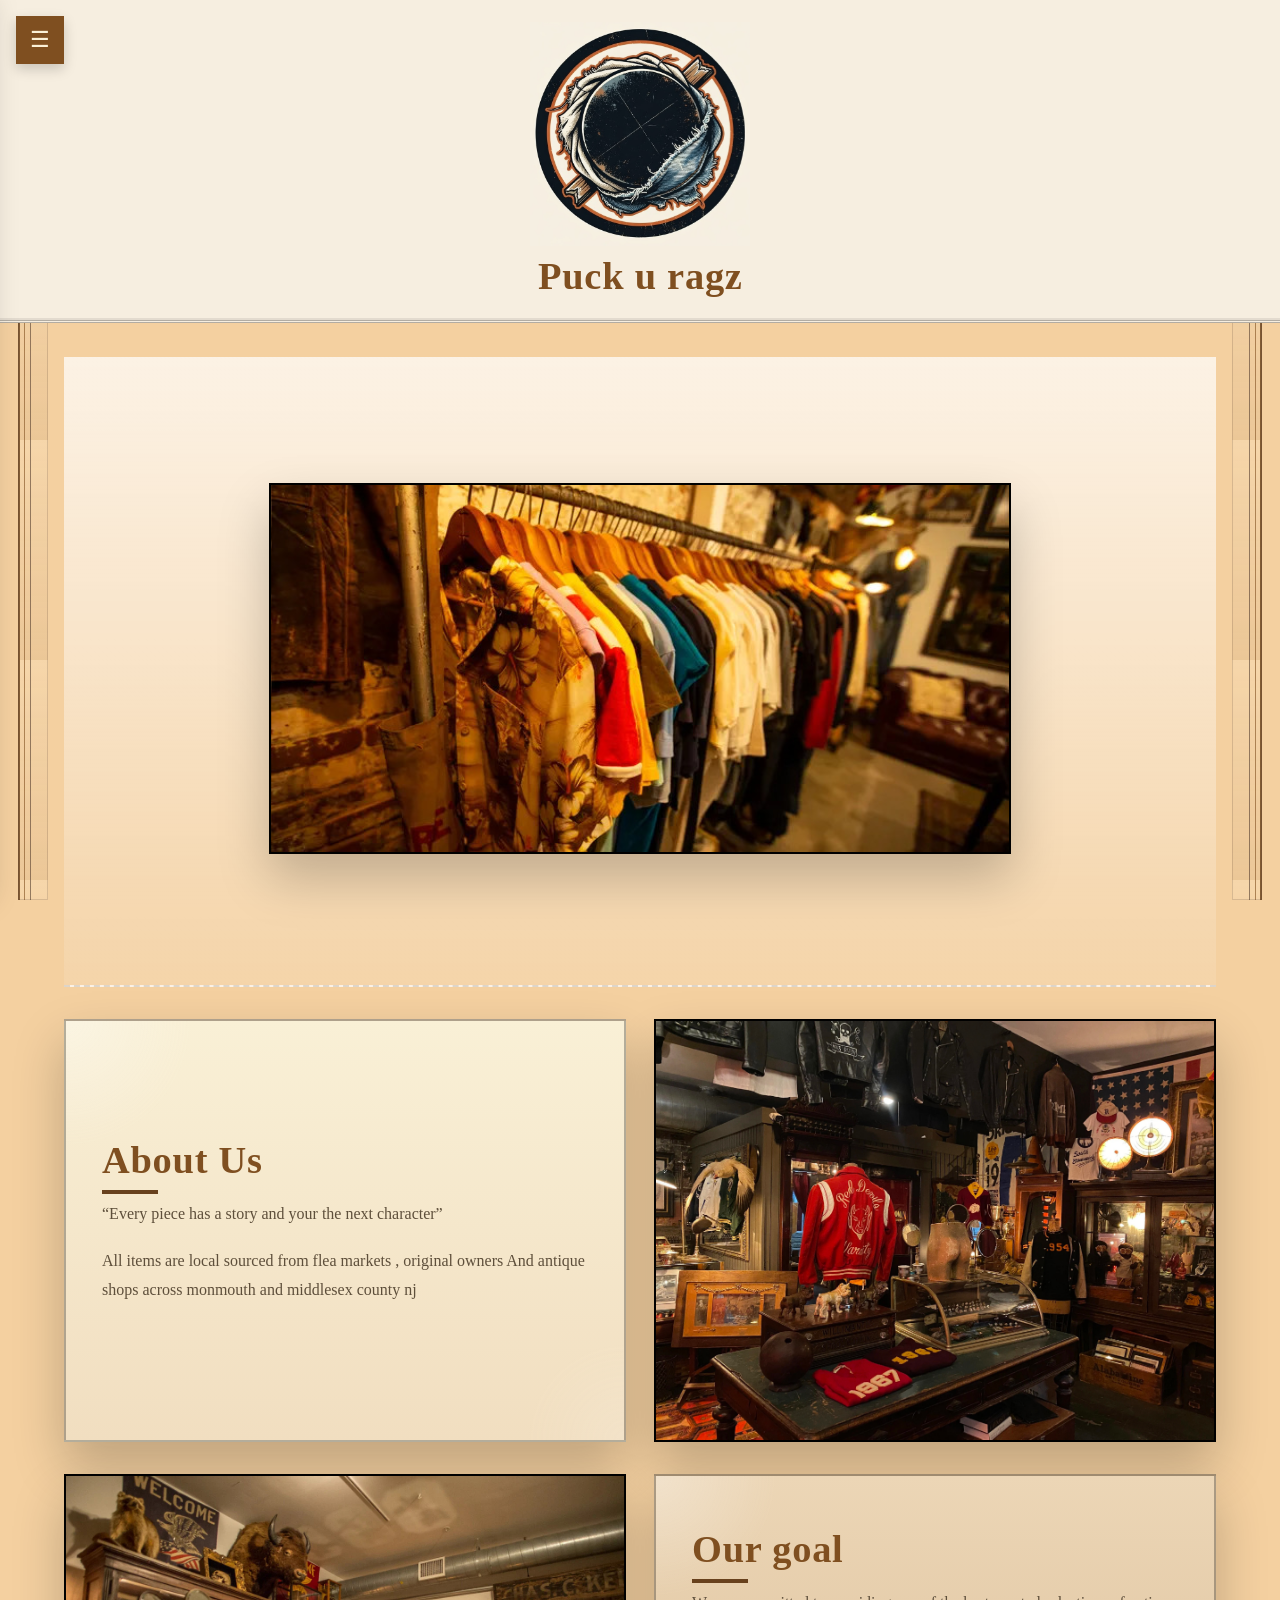
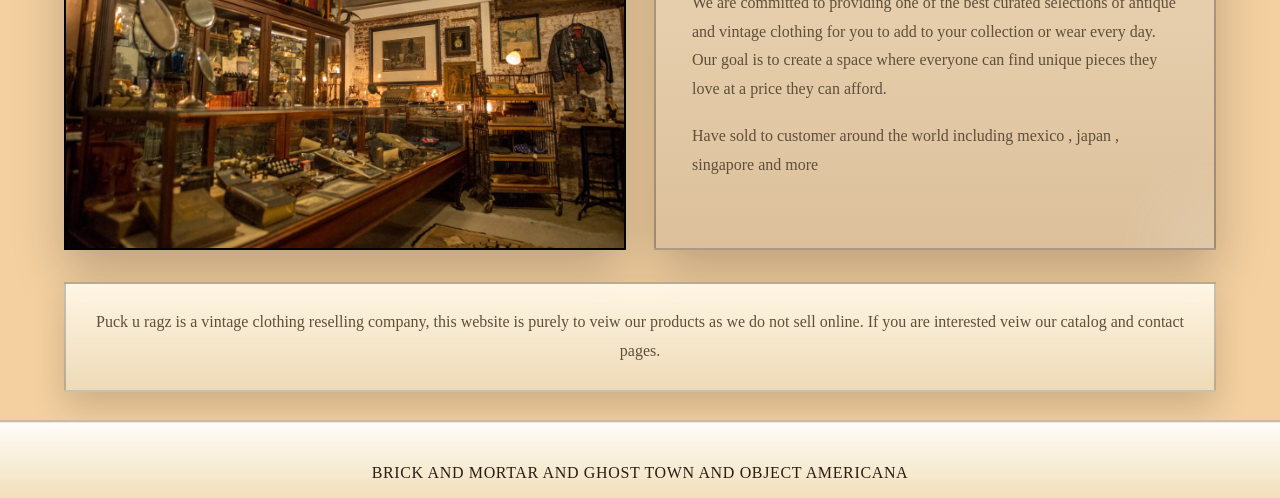
<file: index.html>
﻿<!DOCTYPE html>
<html lang= en>
<head>
  <meta charset=UTF-8>
  <meta name=viewport content=width=device-width initial-scale=1.0>
  <title>Vintage Shop</title>
  <link rel=stylesheet href=style.css>
</head>
<body>
  <header class="header" data-animate="fade-up-soft" style="--enter-delay: 0.05s;">
    <img src="imgs/logo2.png" alt="Vintage Shop Logo" class="logo" data-animate="zoom-in" style="--enter-delay: 0.12s;">
    <div class="logo-text" data-animate="fade-up-soft" style="--enter-delay: 0.18s;">Puck u ragz</div>
  </header>
  <button id="menuToggle" class="menu-toggle" aria-label="Open navigation" data-animate="fade-right" style="--enter-delay: 0.16s;">☰</button>

  <aside id="sideNav" class="side-nav" aria-hidden="true">
    <button id="closeNav" class="close-nav" aria-label="Close navigation">×</button>
    <nav>
      <a href="index.html">Home</a>
      <a href="catalog.html">Shop</a>
      <a href="contact.html">Contact</a>
    </nav>
  </aside>

  <div id="navOverlay" class="nav-overlay" aria-hidden="true"></div>

  <main class=container>
    <section class=carousel-wrapper data-animate="fade-up-soft" style="--enter-delay: 0.24s;">
      <div class="slideshow" aria-live="polite" aria-label="Fading hero slides" data-animate="zoom-in" style="--enter-delay: 0.3s;">
        <div class="slide slide-1"></div>
        <div class="slide slide-2"></div>
        <div class="slide slide-3"></div>
      </div>
    </section>
    <section id=about class=about-section data-animate="fade-right" style="--enter-delay: 0.38s;">
      <div class=about-content>
        <h2>About Us</h2>
        <p>“Every piece has a story and your the next character”</p>
        <p>All items are local sourced from flea markets , original owners And antique shops across monmouth and middlesex county nj </p>
      </div>
      <figure class=about-image-panel>
        <img src="imgs/page1.jpg" alt="Vintage clothing display in shop">
      </figure>
    </section>
    <section class="about-section about-right" data-animate="fade-left" style="--enter-delay: 0.48s;">
      <figure class=about-image-panel>
        <img src="imgs/page2.jpg" alt="Curated vintage selection">
      </figure>
      <div class=about-content>
        <h2>Our goal</h2>
        <p>We are committed to providing one of the best curated selections of antique and vintage clothing for you to add to your collection or wear every day. Our goal is to create a space where everyone can find unique pieces they love at a price they can afford.</p>
        <p>Have sold to customer around the world including mexico , japan , singapore and more</p>
      </div>
    </section>
    <section class="site-note" data-animate="fade-up-soft" style="--enter-delay: 0.6s;">
      <p>Puck u ragz is a vintage clothing reselling company, this website is purely to veiw our products as we do not sell online. If you are interested veiw our catalog and contact pages.</p>
    </section>
    <footer class=footer-grid data-animate="fade-up-soft" style="--enter-delay: 0.72s;">
        <p>Brick and mortar and ghost town and object americana</p>
    </footer>
  </main>
  <script src=script.js></script>
</body>
</html>
</file>
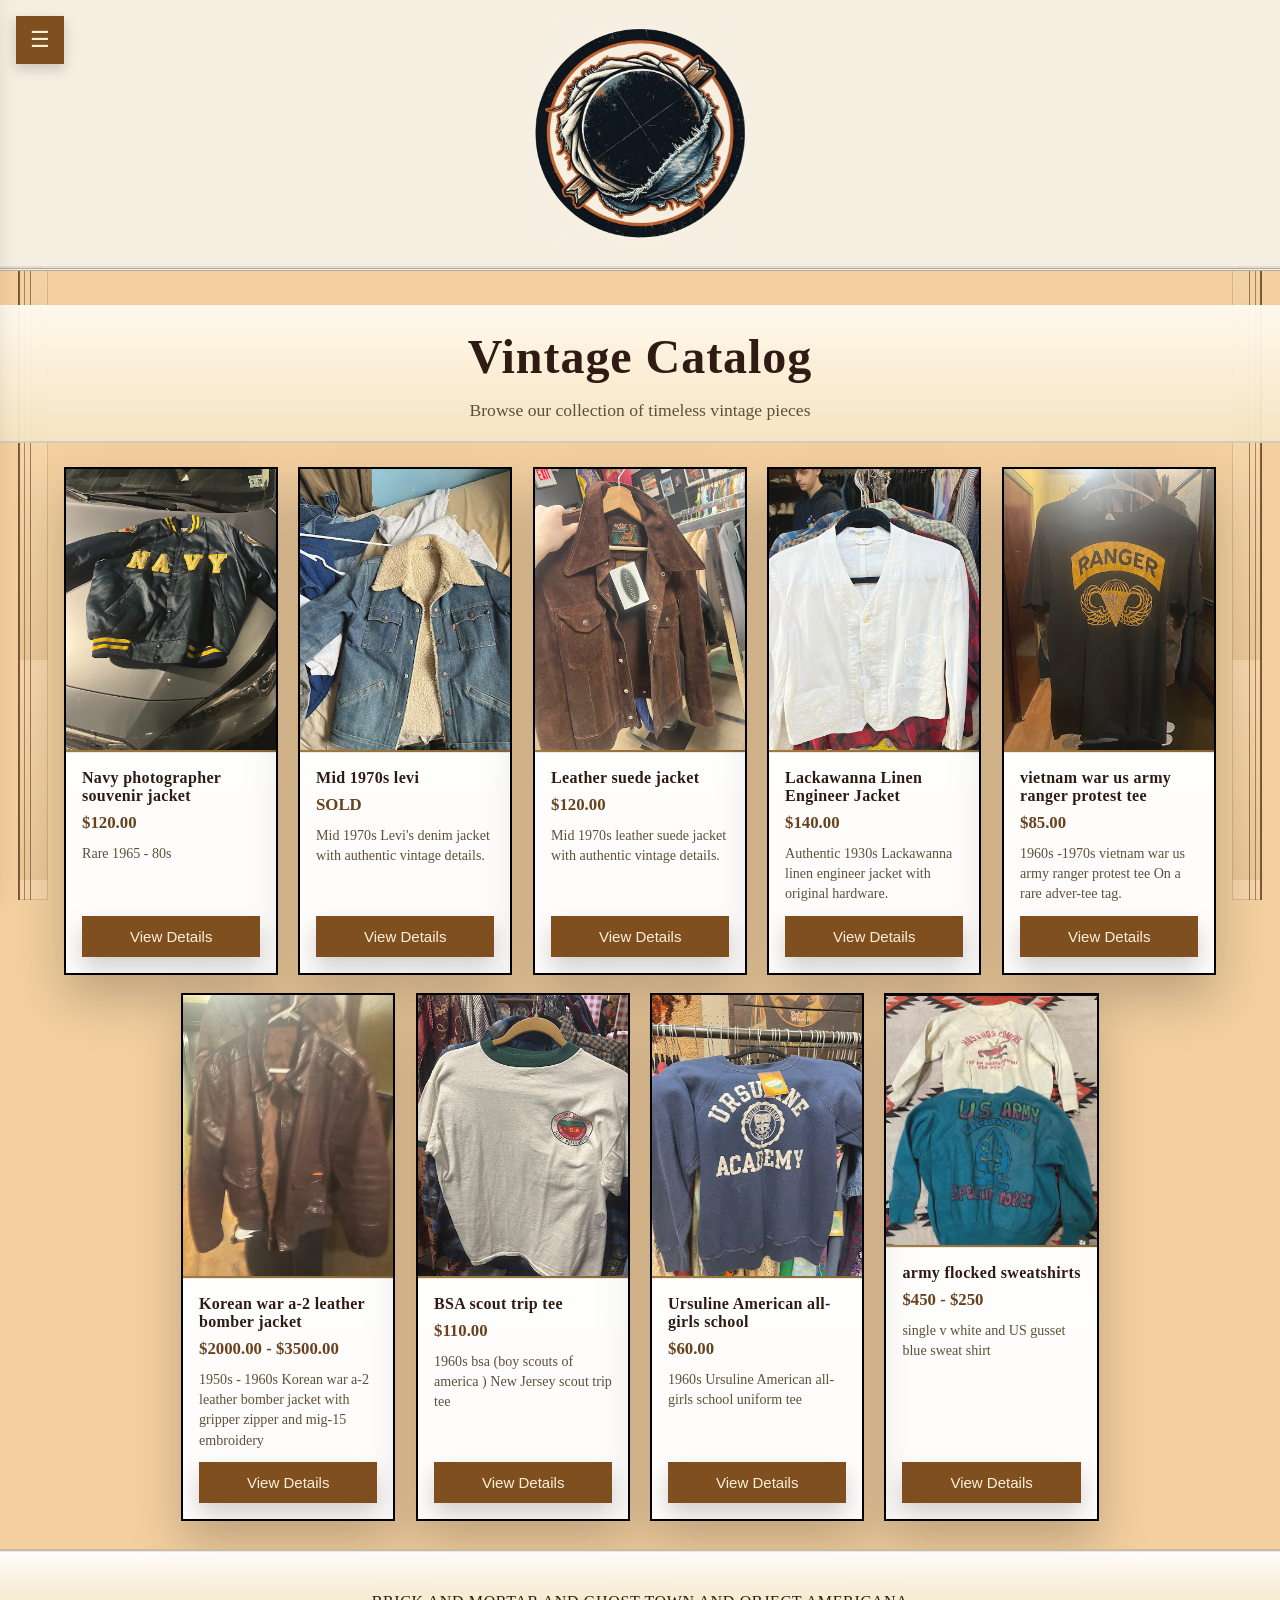
<file: catalog.html>
<!DOCTYPE html>
<html lang="en">
<head>
  <meta charset="UTF-8">
  <meta name="viewport" content="width=device-width, initial-scale=1.0">
  <title>Catalog - Vintage Shop</title>
  <link rel="stylesheet" href="style.css">
  <style>
    .catalog-header {
      position: relative;
      left: 50%;
      right: 50%;
      width: 100vw;
      margin-left: -50vw;
      margin-right: -50vw;
      padding: 24px min(5vw, 48px) 20px;
      margin-bottom: 24px;
      border-bottom: 2px solid rgba(0,0,0,.18);
      background: linear-gradient(180deg, rgba(255,250,239,.96), rgba(244,229,194,.95));
      text-align: center;
    }

    .catalog-header h1 {
      font-size: clamp(2rem, 4vw, 3rem);
      margin: 0 0 16px 0;
      color: var(--text);
      letter-spacing: 0.02em;
    }

    .catalog-header p {
      font-size: 1.1rem;
      color: var(--muted);
      margin: 0;
    }

    .catalog-grid {
      display: grid;
      grid-template-columns: repeat(10, minmax(0, 1fr));
      gap: 18px 20px;
      align-items: stretch;
      margin-bottom: 28px;
    }

    .catalog-item {
      grid-column: span 2;
      min-width: 0;
    }

    .catalog-item:nth-child(6) {
      grid-column: 2 / span 2;
    }

    .catalog-item:nth-child(7) {
      grid-column: 4 / span 2;
    }

    .catalog-item:nth-child(8) {
      grid-column: 6 / span 2;
    }

    .catalog-item:nth-child(9) {
      grid-column: 8 / span 2;
    }

    .catalog-item {
      background: linear-gradient(180deg, #fff9f0 0%, #f3e2c1 100%);
      border-radius: 0;
      overflow: hidden;
      box-shadow: 0 24px 48px rgba(0, 0, 0, 0.22);
      transition: transform 0.3s ease, box-shadow 0.3s ease, border-color 0.3s ease;
      border: 2px solid #000;
      display: flex;
      flex-direction: column;
    }

    .catalog-item:hover {
      transform: translateY(-8px);
      box-shadow: 0 32px 60px rgba(0, 0, 0, 0.28);
      border-color: rgba(0,0,0,.35);
    }

    .catalog-item:hover {
      transform: translateY(-8px);
      box-shadow: 0 32px 60px rgba(0, 0, 0, 0.28);
    }

    .catalog-item-image {
      width: 100%;
      aspect-ratio: 4 / 4.35;
      background: linear-gradient(135deg, #b88839 0%, #6c4422 100%);
      display: flex;
      align-items: center;
      justify-content: center;
      font-size: 3rem;
      color: var(--white);
      opacity: 0.92;
      position: relative;
      border-bottom: 2px solid rgba(0,0,0,.16);
    }

    .catalog-item-image img {
      width: 100%;
      height: 100%;
      object-fit: cover;
      display: block;
    }

    .catalog-item-image.alt1 { background: linear-gradient(135deg, #7ba3b6 0%, #9ac9a8 100%); }
    .catalog-item-image.alt2 { background: linear-gradient(135deg, #f4d172 0%, #e99b99 100%); }
    .catalog-item-image.alt3 { background: linear-gradient(135deg, #9ac9a8 0%, #7ba3b6 100%); }

    .catalog-item-content {
      padding: 16px;
      flex: 1;
      display: flex;
      flex-direction: column;
      border-top: 1px solid rgba(0,0,0,.08);
      background: rgba(255,255,255,.93);
    }

    .catalog-item-title {
      font-size: 1rem;
      font-weight: 700;
      color: var(--text);
      letter-spacing: 0.02em;
      margin: 0 0 8px 0;
    }

    .catalog-item-price {
      font-size: 1.05rem;
      font-weight: 700;
      color: var(--card2);
      margin: 0 0 10px 0;
    }

    .catalog-item-description {
      font-size: 0.88rem;
      color: var(--muted);
      margin: 0 0 12px 0;
      line-height: 1.45;
      flex: 1;
    }

    .catalog-item-btn {
      width: 100%;
      padding: 12px;
      border: none;
      background: var(--accent);
      color: var(--white);
      border-radius: 0;
      font-size: 0.94rem;
      cursor: pointer;
      box-shadow: 0 12px 24px rgba(0,0,0,.18);
      transition: background 0.3s ease, transform 0.2s ease;
    }

    .catalog-item-btn:hover {
      background: #6f3711;
      transform: translateY(-1px);
    }

    .catalog-item-btn:hover {
      background: #0f1d30;
    }

    .catalog-modal {
      position: fixed;
      inset: 0;
      display: none;
      align-items: center;
      justify-content: center;
      z-index: 10010;
    }

    .catalog-modal.open {
      display: flex;
    }

    .catalog-modal-overlay {
      position: absolute;
      inset: 0;
      background: rgba(15, 29, 48, 0.65);
      backdrop-filter: blur(1px);
    }

    .catalog-modal-dialog {
      position: relative;
      width: min(95vw, 1080px);
      max-height: 90vh;
      background: linear-gradient(180deg, #fffdf7 0%, #f5e3c4 100%);
      border-radius: 0;
      overflow: hidden;
      border: 2px solid #000;
      box-shadow: 0 28px 56px rgba(0, 0, 0, 0.26);
      z-index: 1;
      display: grid;
      grid-template-columns: 1.4fr 1fr;
      gap: 24px;
      padding: 32px;
    }

    .modal-close {
      position: absolute;
      top: 18px;
      right: 18px;
      width: 42px;
      height: 42px;
      border: none;
      border-radius: 50%;
      background: var(--text);
      color: var(--white);
      font-size: 1.5rem;
      cursor: pointer;
      z-index: 2;
    }

    .modal-carousel {
      position: relative;
      background: #f7f2e8;
      border-radius: 0;
      overflow: hidden;
      min-height: 420px;
      border: 2px solid #000;
      box-shadow: 0 24px 48px rgba(0, 0, 0, 0.22);
    }

    .modal-slide {
      position: absolute;
      inset: 0;
      display: none;
      font-size: clamp(1rem, 2vw, 1.25rem);
      color: #fff;
      text-align: center;
      padding: 0;
      background: linear-gradient(135deg, #c59f70 0%, #8b5e34 100%);
    }

    .modal-slide img {
      width: 100%;
      height: 100%;
      object-fit: cover;
      display: block;
    }

    .modal-slide.active {
      display: block;
    }

    .modal-info {
      display: flex;
      flex-direction: column;
      justify-content: center;
    }

    .modal-info h2 {
      margin: 0 0 12px 0;
      font-size: clamp(2rem, 3vw, 2.5rem);
      color: var(--text);
    }

    .modal-price {
      font-size: 1.5rem;
      font-weight: 700;
      color: var(--card2);
      margin: 0 0 16px 0;
    }

    .modal-description {
      color: var(--muted);
      line-height: 1.7;
      margin: 0 0 20px 0;
    }

    .modal-details {
      list-style: none;
      padding: 0;
      margin: 0;
      display: grid;
      gap: 10px;
    }

    .modal-details li {
      background: #f5efe1;
      border-radius: 0;
      padding: 12px 14px;
      color: var(--text);
      font-size: 0.98rem;
    }

    .modal-contact-link {
      display: inline-flex;
      align-items: center;
      justify-content: center;
      width: 100%;
      margin-top: 16px;
      padding: 13px 16px;
      border: 2px solid var(--card2);
      background: transparent;
      color: var(--card2);
      text-decoration: none;
      font-weight: 700;
      letter-spacing: 0.08em;
      text-transform: uppercase;
      box-shadow: inset 0 0 0 1px rgba(255,255,255,.35);
      transition: background 0.3s ease, color 0.3s ease, transform 0.2s ease;
    }

    .modal-contact-link:hover {
      background: var(--card2);
      color: var(--white);
      transform: translateY(-1px);
    }

    .modal-controls {
      display: flex;
      justify-content: space-between;
      gap: 12px;
      margin-top: 24px;
    }

    .modal-controls button {
      flex: 1;
      padding: 12px 16px;
      border: none;
      background: var(--accent);
      color: var(--white);
      border-radius: 0;
      cursor: pointer;
      font-weight: 600;
      transition: background 0.3s ease;
    }

    .modal-controls button:hover {
      background: var(--card2);
    }

    @media (max-width: 1200px) {
      .catalog-grid {
        grid-template-columns: repeat(4, minmax(0, 1fr));
        gap: 18px;
      }

      .catalog-item,
      .catalog-item:nth-child(6),
      .catalog-item:nth-child(7),
      .catalog-item:nth-child(8),
      .catalog-item:nth-child(9) {
        grid-column: span 1;
      }
    }

    @media (max-width: 1080px) {
      .catalog-modal-dialog {
        grid-template-columns: 1fr;
        max-height: 85vh;
        padding: 24px;
      }
    }

    @media (max-width: 768px) {
      .catalog-grid {
        grid-template-columns: repeat(auto-fit, minmax(210px, 1fr));
        gap: 18px;
      }

      .container {
        padding: 20px;
      }

      .catalog-header {
        padding: 16px 0;
        margin-bottom: 24px;
      }

      .catalog-modal-dialog {
        width: 100vw;
        height: 100vh;
        max-height: none;
        border-radius: 0;
        padding: 20px;
      }

      .modal-close {
        top: 14px;
        right: 14px;
      }

      .modal-carousel {
        min-height: 320px;
      }
    }
  </style>
</head>
<body>
  <header class="header" data-animate="fade-up-soft" style="--enter-delay: 0.05s;">
    <img src="imgs/logo2.png" alt="Vintage Shop Logo" class="logo" data-animate="zoom-in" style="--enter-delay: 0.12s;">
  </header>
  <button id="menuToggle" class="menu-toggle" aria-label="Open navigation" data-animate="fade-right" style="--enter-delay: 0.14s;">☰</button>

  <aside id="sideNav" class="side-nav" aria-hidden="true">
    <button id="closeNav" class="close-nav" aria-label="Close navigation">×</button>
    <nav>
      <a href="index.html">Home</a>
      <a href="catalog.html">Shop</a>
      <a href="contact.html">Contact</a>
    </nav>
  </aside>

  <div id="navOverlay" class="nav-overlay" aria-hidden="true"></div>

  <main class="container">
    <section class="catalog-header" data-animate="fade-up-soft" style="--enter-delay: 0.22s;">
      <h1>Vintage Catalog</h1>
      <p>Browse our collection of timeless vintage pieces</p>
    </section>

    <section class="catalog-grid">
      <article class="catalog-item" data-animate="fade-up-soft" data-stagger>
        <div class="catalog-item-image">
          <img src="imgs/Jacket1.jpg" alt="Navy photographer souvenir jacket">
        </div>
        <div class="catalog-item-content">
          <h3 class="catalog-item-title">Navy photographer souvenir jacket</h3>
          <p class="catalog-item-price">$120.00</p>
          <p class="catalog-item-description">Rare 1965 - 80s</p>
          <button class="catalog-item-btn" type="button" data-title="Navy Photographer Souvenir Jacket" data-price="$120.00" data-description="Photographer souvenir jacket with two rare patches on a late 60s Lee Western Snow Pac jacket. 1970s death rattled patch. 1965 Vietnam War helicopter patch." data-details="Size: M-L" data-images="jacket1.jpg|jacket2.jpg|jacket3.jpg">View Details</button>
        </div>
      </article>

      <article class="catalog-item" data-animate="fade-up-soft" data-stagger>
        <div class="catalog-item-image">
          <img src="imgs/Furjacket1.jpg" alt="Mid 1970s Levi denim jacket">
        </div>
        <div class="catalog-item-content">
          <h3 class="catalog-item-title">Mid 1970s levi</h3>
          <p class="catalog-item-price">SOLD</p>
          <p class="catalog-item-description">Mid 1970s Levi's denim jacket with authentic vintage details.</p>
          <button class="catalog-item-btn" type="button" data-title="Mid 1970s Levi" data-price="SOLD" data-description="Small e orange tab western jacket" data-details="Size: M-L" data-images="Furjacket1.jpg|Furjacket2.jpg">View Details</button>
        </div>
      </article>

      <article class="catalog-item" data-animate="fade-up-soft" data-stagger>
        <div class="catalog-item-image">
          <img src="imgs/Leather1.jpg" alt="Early 1970s leather suede jacket">
        </div>
        <div class="catalog-item-content">
          <h3 class="catalog-item-title">Leather suede jacket</h3>
          <p class="catalog-item-price">$120.00</p>
          <p class="catalog-item-description">Mid 1970s leather suede jacket with authentic vintage details.</p>
          <button class="catalog-item-btn" type="button" data-title="Early 1970s Leather Suede Jacket" data-price="$120.00" data-description="Mid 1970s leather suede jacket with authentic vintage details." data-details="Size: M-L" data-images="Leather1.jpg|Leather2.jpg">View Details</button>
        </div>
      </article>

      <article class="catalog-item" data-animate="fade-up-soft" data-stagger>
        <div class="catalog-item-image">
          <img src="imgs/Linen1.jpg" alt="1930s Lackawanna linen engineer jacket">
        </div>
        <div class="catalog-item-content">
          <h3 class="catalog-item-title">Lackawanna Linen Engineer Jacket </h3>
          <p class="catalog-item-price">$140.00</p>
          <p class="catalog-item-description">Authentic 1930s Lackawanna linen engineer jacket with original hardware.</p>
          <button class="catalog-item-btn" type="button" data-title="1930s Lackawanna Linen Engineer Jacket" data-price="$140.00" data-description="Authentic 1930s Lackawanna linen engineer jacket with original hardware." data-details="Size: S-M" data-images="Linen1.jpg|Linen2.jpg">View Details</button>
        </div>
      </article>

      <article class="catalog-item" data-animate="fade-up-soft" data-stagger>
        <div class="catalog-item-image">
          <img src="imgs/Ranger1.jpg" alt="Vietnam War US Army Ranger protest tee">
        </div>
        <div class="catalog-item-content">
          <h3 class="catalog-item-title">vietnam war us army ranger protest tee </h3>
          <p class="catalog-item-price">$85.00</p>
          <p class="catalog-item-description">1960s -1970s vietnam war us army ranger protest tee On a rare adver-tee tag.</p>
          <button class="catalog-item-btn" type="button" data-title="vietnam war us army ranger protest tee" data-price="$85.00" data-description="1960s -1970s vietnam war us army ranger protest tee On a rare adver-tee tag." data-details="Size: L" data-images="Ranger1.jpg|Ranger2.jpg">View Details</button>
        </div>
      </article>

      <article class="catalog-item" data-animate="fade-up-soft" data-stagger>
        <div class="catalog-item-image">
          <img src="imgs/Bomber1.jpg" alt="Korean war a-2 leather bomber jacket">
        </div>
        <div class="catalog-item-content">
          <h3 class="catalog-item-title">Korean war a-2 leather bomber jacket</h3>
          <p class="catalog-item-price">$2000.00 - $3500.00</p>
          <p class="catalog-item-description">1950s - 1960s Korean war a-2 leather bomber jacket with gripper zipper and mig-15 embroidery  </p>
          <button class="catalog-item-btn" type="button" data-title="Korean war a-2 leather bomber jacket" data-price="$2000.00 - $3500.00" data-description="1950s - 1960s Korean war a-2 leather bomber jacket with gripper zipper and mig-15 embroidery  " data-details="Size: L" data-images="Bomber1.jpg|Bomber2.jpg">View Details</button>
        </div>
      </article>

      <article class="catalog-item" data-animate="fade-up-soft" data-stagger>
        <div class="catalog-item-image">
          <img src="imgs/Scout1.jpg" alt="BSA scout trip tee">
        </div>
        <div class="catalog-item-content">
          <h3 class="catalog-item-title">BSA scout trip tee</h3>
          <p class="catalog-item-price">$110.00</p>
          <p class="catalog-item-description">1960s bsa (boy scouts of america ) New Jersey scout trip tee</p>
          <button class="catalog-item-btn" type="button" data-title="BSA scout trip tee" data-price="$110.00" data-description="1960s bsa (boy scouts of america ) New Jersey scout trip tee" data-details="Size: M-L" data-images="Scout1.jpg">View Details</button>
        </div>
      </article>

      <article class="catalog-item" data-animate="fade-up-soft" data-stagger>
        <div class="catalog-item-image">
          <img src="imgs/Girl1.jpg" alt="Ursuline American all-girls school">
        </div>
        <div class="catalog-item-content">
          <h3 class="catalog-item-title">Ursuline American all-girls school</h3>
          <p class="catalog-item-price">$60.00</p>
          <p class="catalog-item-description">1960s Ursuline American all-girls school uniform tee</p>
          <button class="catalog-item-btn" type="button" data-title="Ursuline American all-girls school" data-price="$60.00" data-description="1960s Ursuline American all-girls school uniform tee" data-details="Size: S-M" data-images="Girl1.jpg">View Details</button>
        </div>
      </article>

      <article class="catalog-item">
        <div class="catalog-item-image">
          <img src="imgs/Double1.jpg" alt="army flocked sweatshirts">
        </div>
        <div class="catalog-item-content">
          <h3 class="catalog-item-title">army flocked sweatshirts</h3>
          <p class="catalog-item-price">$450 - $250</p>
          <p class="catalog-item-description">single v white and US gusset blue sweat shirt</p>
          <button class="catalog-item-btn" type="button" data-title="army flocked sweatshirts" data-price="White - $450|Blue - $250" data-description="1960ssingle v white and US gusset blue sweat shirt" data-details="Size: M" data-images="Double1.jpg">View Details</button>
        </div>
      </article>
    </section>

    <div id="catalogModal" class="catalog-modal" aria-hidden="true">
      <div class="catalog-modal-overlay"></div>
      <div class="catalog-modal-dialog" role="dialog" aria-modal="true" aria-labelledby="modalTitle">
        <button class="modal-close" aria-label="Close details">×</button>
        <div class="modal-carousel"></div>
        <div class="modal-info">
          <h2 id="modalTitle">Item title</h2>
          <p class="modal-price">$0.00</p>
          <p class="modal-description">Item description goes here. This space will show more details about the selected product.</p>
          <ul class="modal-details">
          </ul>
          <div class="modal-controls">
            <button class="modal-prev" type="button">Previous</button>
            <button class="modal-next" type="button">Next</button>
          </div>
          <a class="modal-contact-link" href="contact.html">Contact Us About This Item</a>
        </div>
      </div>
    </div>

    <footer class="footer-grid">
        <p>Brick and mortar and ghost town and object americana</p>
    </footer>
  </main>

  <script src="script.js"></script>
</body>
</html>
</file>
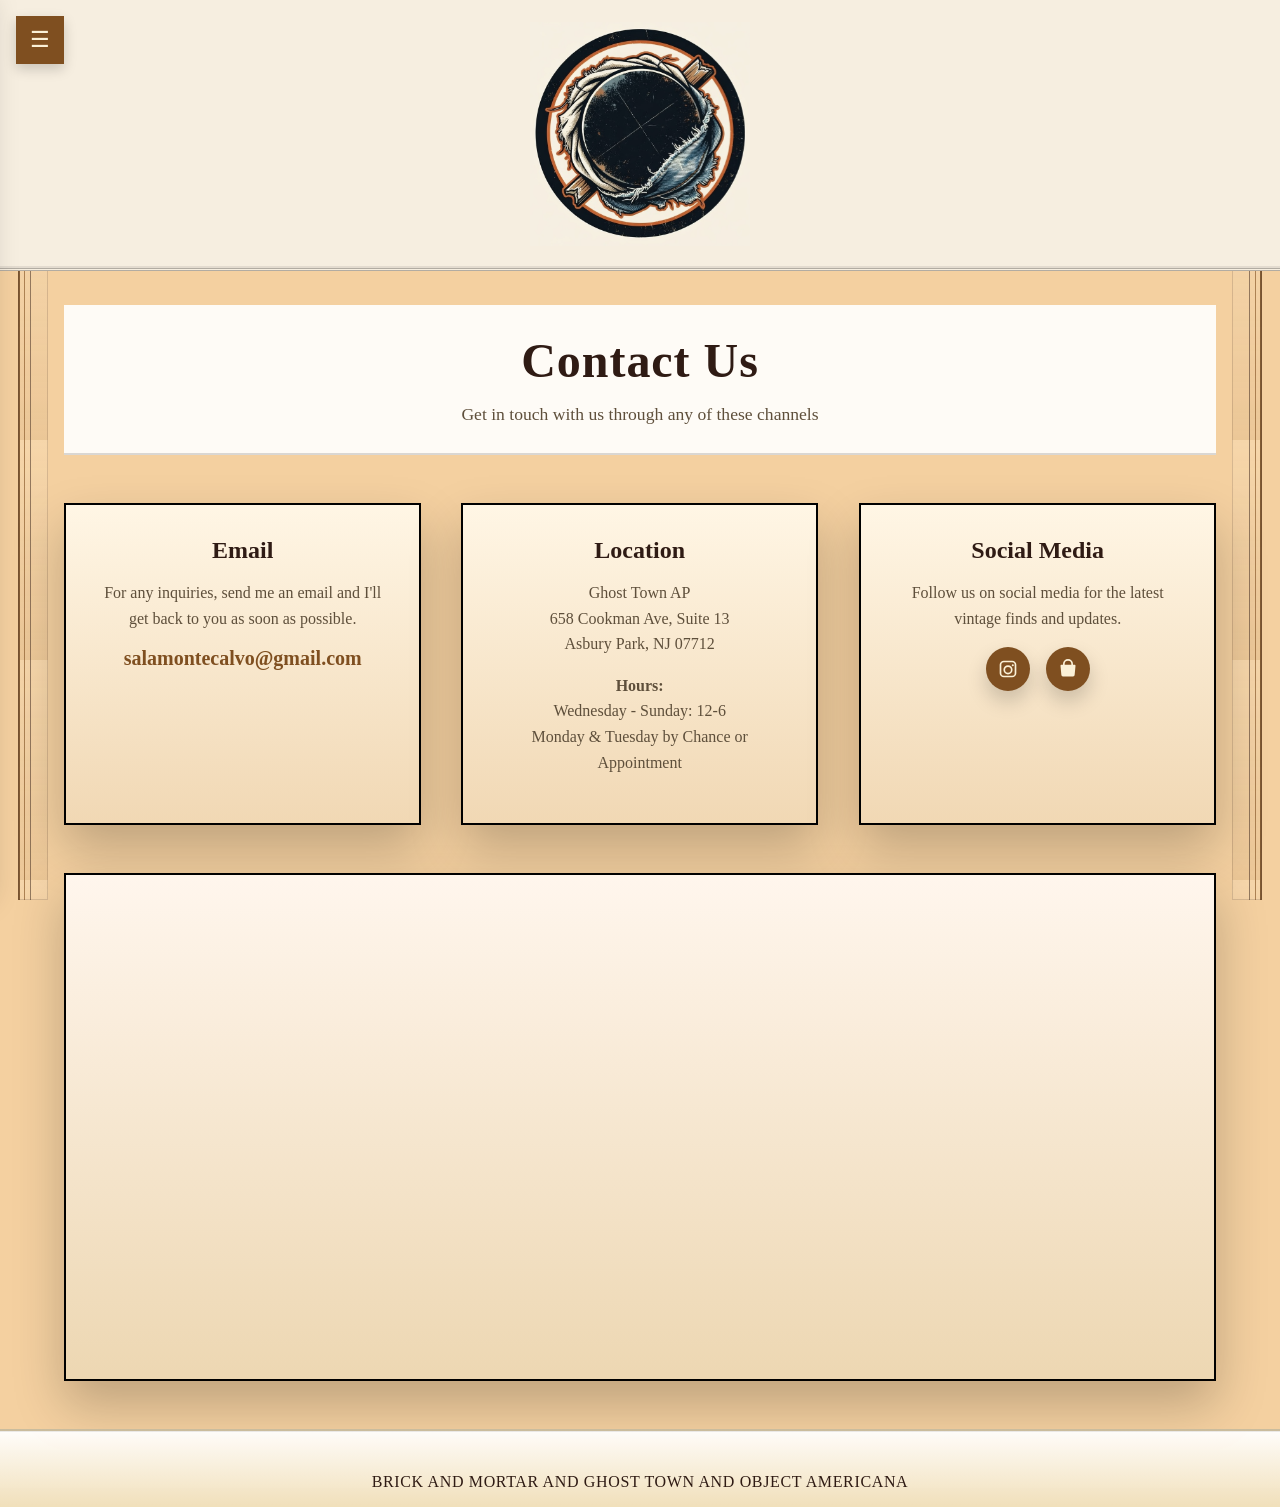
<file: contact.html>
<!DOCTYPE html>
<html lang="en">
<head>
  <meta charset="UTF-8">
  <meta name="viewport" content="width=device-width, initial-scale=1.0">
  <title>Contact - Vintage Shop</title>
  <link rel="stylesheet" href="style.css">
  <style>
    .contact-header {
      padding: 28px 0;
      margin-bottom: 48px;
      text-align: center;
      border-bottom: 2px solid rgba(0,0,0,.14);
      background: rgba(255,255,255,.9);
    }

    .contact-header h1 {
      font-size: clamp(2rem, 4vw, 3rem);
      margin: 0 0 16px 0;
      color: var(--text);
      letter-spacing: 0.02em;
    }

    .contact-header p {
      font-size: 1.1rem;
      color: var(--muted);
      margin: 0;
    }

    .contact-sections {
      display: grid;
      grid-template-columns: repeat(auto-fit, minmax(300px, 1fr));
      gap: 40px;
      margin-bottom: 48px;
    }

    .contact-section {
      background: linear-gradient(180deg, #fff6e5 0%, #f1d8b4 100%);
      border-radius: 0;
      padding: 32px;
      box-shadow: 0 24px 48px rgba(0, 0, 0, 0.22);
      border: 2px solid #000;
      text-align: center;
      position: relative;
      overflow: hidden;
    }

    .contact-section h2 {
      font-size: 1.5rem;
      color: var(--text);
      margin: 0 0 16px 0;
    }

    .contact-section p {
      font-size: 1rem;
      color: var(--muted);
      margin: 0 0 16px 0;
      line-height: 1.6;
    }

    .contact-section a {
      color: var(--accent);
      text-decoration: none;
      font-weight: 600;
      transition: color 0.3s ease;
    }

    .contact-section a:hover {
      color: var(--card);
    }

    .email-content {
      font-size: 1.25rem;
      font-weight: 600;
    }

    .location-content {
      font-size: 1rem;
      line-height: 1.8;
    }

    .social-links {
      display: flex;
      justify-content: center;
      gap: 16px;
      margin-top: 16px;
    }

    .social-links a {
      display: inline-flex;
      align-items: center;
      justify-content: center;
      width: 44px;
      height: 44px;
      border-radius: 50%;
      background: var(--accent);
      color: var(--white);
      font-size: 1.25rem;
      text-decoration: none;
      transition: background 0.3s ease, transform 0.2s ease, box-shadow 0.2s ease;
      box-shadow: 0 10px 20px rgba(0,0,0,.18);
    }

    .social-links a svg {
      width: 20px;
      height: 20px;
      fill: currentColor;
      display: block;
    }

    .social-links a:hover {
      background: var(--card2);
      transform: translateY(-2px);
      box-shadow: 0 14px 24px rgba(0,0,0,.22);
    }

    .map-container {
      width: 100%;
      margin: 48px 0;
      border-radius: 0;
      overflow: hidden;
      box-shadow: 0 24px 48px rgba(0, 0, 0, 0.22);
      border: 2px solid #000;
      background: linear-gradient(180deg, #fff6ed 0%, #edd7b2 100%);
    }

    .map-container iframe {
      width: 100%;
      height: 500px;
      border: none;
    }

    @media (max-width: 768px) {
      .map-container iframe {
        height: 350px;
      }

      .contact-sections {
        grid-template-columns: 1fr;
        gap: 24px;
      }

      .contact-section {
        padding: 24px;
      }

      .contact-header {
        margin-bottom: 32px;
      }
    }
  </style>
</head>
<body>
  <header class="header" data-animate="fade-up-soft" style="--enter-delay: 0.05s;">
    <img src="imgs/logo2.png" alt="Vintage Shop Logo" class="logo" data-animate="zoom-in" style="--enter-delay: 0.12s;">
  </header>
  <button id="menuToggle" class="menu-toggle" aria-label="Open navigation" data-animate="fade-right" style="--enter-delay: 0.14s;">☰</button>

  <aside id="sideNav" class="side-nav" aria-hidden="true">
    <button id="closeNav" class="close-nav" aria-label="Close navigation">×</button>
    <nav>
      <a href="index.html">Home</a>
      <a href="catalog.html">Shop</a>
      <a href="contact.html">Contact</a>
    </nav>
  </aside>

  <div id="navOverlay" class="nav-overlay" aria-hidden="true"></div>

  <main class="container">
    <section class="contact-header" data-animate="fade-up-soft" style="--enter-delay: 0.22s;">
      <h1>Contact Us</h1>
      <p>Get in touch with us through any of these channels</p>
    </section>

    <section class="contact-sections">
      <div class="contact-section" data-animate="fade-up-soft" data-stagger>
        <h2>Email</h2>
        <p>For any inquiries, send me an email and I'll get back to you as soon as possible.</p>
        <div class="email-content">
          <a href="mailto:info@vintageshop.com">salamontecalvo@gmail.com </a>
        </div>
      </div>

      <div class="contact-section" data-animate="fade-up-soft" data-stagger>
        <h2>Location</h2>
        <div class="location-content">
          <p>
            Ghost Town AP<br>
            658 Cookman Ave, Suite 13<br>
           Asbury Park, NJ 07712<br>
          </p>
          <p><strong>Hours:</strong><br>
            Wednesday - Sunday: 12-6<br>
           Monday & Tuesday by Chance or Appointment <br>
          </p>
        </div>
      </div>

      <div class="contact-section" data-animate="fade-up-soft" data-stagger>
        <h2>Social Media</h2>
        <p>Follow us on social media for the latest vintage finds and updates.</p>
        <div class="social-links">
          <a href="https://www.instagram.com/objectamericana/" aria-label="Instagram">
            <svg viewBox="0 0 24 24" aria-hidden="true" focusable="false">
              <path d="M7 2h10a5 5 0 0 1 5 5v10a5 5 0 0 1-5 5H7a5 5 0 0 1-5-5V7a5 5 0 0 1 5-5zm0 2a3 3 0 0 0-3 3v10a3 3 0 0 0 3 3h10a3 3 0 0 0 3-3V7a3 3 0 0 0-3-3H7zm5 3.5A5.5 5.5 0 1 1 6.5 13 5.51 5.51 0 0 1 12 7.5zm0 2A3.5 3.5 0 1 0 15.5 13 3.5 3.5 0 0 0 12 9.5zm5.75-3.25a1.25 1.25 0 1 1-1.25 1.25 1.25 1.25 0 0 1 1.25-1.25z"/>
            </svg>
          </a>
          <a href="https://www.ghosttownap.com/" aria-label="Ghost Town AP shop">
            <svg viewBox="0 0 24 24" aria-hidden="true" focusable="false">
              <path d="M6 7V6a6 6 0 0 1 12 0v1h2a1 1 0 0 1 1 1l-1 11a2 2 0 0 1-2 2H6a2 2 0 0 1-2-2L3 8a1 1 0 0 1 1-1h2zm2 0h8V6a4 4 0 0 0-8 0v1zm0 4a1 1 0 0 1 1 1 3 3 0 1 0 6 0 1 1 0 1 1 2 0 5 5 0 1 1-10 0 1 1 0 0 1 1-1z"/>
            </svg>
          </a>
        </div>
      </div>
    </section>

    <section class="map-container" data-animate="zoom-in" style="--enter-delay: 0.52s;">
      <iframe src="https://www.google.com/maps/embed?pb=!1m18!1m12!1m3!1d3024.5234567890!2d-74.0148!3d40.2206!2m3!1f0!2f0!3f0!3m2!1i1024!2i768!4f13.1!3m3!1m2!1s0x89c2578d3b8b4567%3A0x1234567890abcdef!2s658%20Cookman%20Ave%2C%20Asbury%20Park%2C%20NJ%2007712!5e0!3m2!1sen!2sus!4v1234567890" allowfullscreen="" loading="lazy" referrerpolicy="no-referrer-when-downgrade" aria-label="Store location map"></iframe>
    </section>

      <footer class="footer-grid" data-animate="fade-up-soft" style="--enter-delay: 0.62s;">
        <p>Brick and mortar and ghost town and object americana</p>
      </footer>
  </main>
  <script src="script.js"></script>
</body>
</html>
</file>
<file: style.css>
﻿:root {
  --bg: #f4d0a0; /* Warmer parchment */
  --bg-layer: #f8d9af;
  --card: #b27c2d; /* Warm gold */
  --card2: #68411d; /* Dark walnut */
  --text: #2f1b14; /* Dark brown */
  --muted: #5e4f3b; /* Taupe */
  --accent: #7f4f20; /* Brown chestnut */
  --white: #fbf1d7; /* Cream parchment */
  --shadow: 0 24px 48px rgba(0, 0, 0, 0.22);
  --shadow-soft: 0 16px 32px rgba(0, 0, 0, 0.16);
  --border-dark: rgba(0, 0, 0, 0.28);
}

body {
  min-height: 100vh;
  font-family: Georgia, 'Times New Roman', Times, serif;
  background: var(--bg);
  color: var(--text);
  display: flex;
  flex-direction: column;
  position: relative;
}

* { box-sizing: border-box; }

html,
body {
  margin: 0;
  padding: 0;
  width: 100%;
  height: 100%;
}

body::before,
body::after {
  content: '';
  position: fixed;
  top: 0;
  bottom: 0;
  width: 30px;
  pointer-events: none;
  z-index: 0;
  opacity: 0.85;
  background-image:
    linear-gradient(90deg, rgba(104, 65, 29, 0.96) 0 2px, transparent 2px 6px, rgba(127, 79, 32, 0.72) 6px 7px, transparent 7px 12px, rgba(47, 27, 20, 0.58) 12px 13px, transparent 13px 100%),
    linear-gradient(180deg, rgba(255, 241, 215, 0.22), rgba(127, 79, 32, 0.08));
  box-shadow: inset 0 0 0 1px rgba(47, 27, 20, 0.18);
  background-size: 100% 100%, 100% 220px;
  animation: sideRailPulse 6.5s ease-in-out infinite;
}

body::before {
  left: clamp(18px, calc((100vw - min(95vw, 1240px)) / 2 * 0.55), 112px);
}

body::after {
  right: clamp(18px, calc((100vw - min(95vw, 1240px)) / 2 * 0.55), 112px);
  transform: scaleX(-1);
}

body.is-ready [data-animate] {
  animation: pageReveal var(--enter-duration, 0.9s) cubic-bezier(0.22, 1, 0.36, 1) forwards;
  animation-delay: var(--enter-delay, 0s);
}

[data-animate] {
  opacity: 0;
  transform: translate3d(0, var(--enter-offset-y, 28px), 0) scale(var(--enter-scale, 1));
  will-change: opacity, transform;
}

[data-animate="fade-left"] {
  --enter-offset-y: 0px;
  transform: translate3d(36px, 0, 0) scale(1);
}

[data-animate="fade-right"] {
  --enter-offset-y: 0px;
  transform: translate3d(-36px, 0, 0) scale(1);
}

[data-animate="zoom-in"] {
  --enter-offset-y: 18px;
  --enter-scale: 0.94;
}

[data-animate="fade-up-soft"] {
  --enter-offset-y: 18px;
}

@keyframes pageReveal {
  from {
    opacity: 0;
    transform: translate3d(0, var(--enter-offset-y, 28px), 0) scale(var(--enter-scale, 1));
  }

  to {
    opacity: 1;
    transform: translate3d(0, 0, 0) scale(1);
  }
}

@keyframes sideRailPulse {
  0% {
    background-position: 0 0, 0 0;
    filter: saturate(0.96) brightness(0.98);
  }

  50% {
    background-position: 0 0, 0 140px;
    filter: saturate(1.08) brightness(1.06);
  }

  100% {
    background-position: 0 0, 0 280px;
    filter: saturate(0.96) brightness(0.98);
  }
}

@media (prefers-reduced-motion: reduce) {
  [data-animate] {
    opacity: 1;
    transform: none;
    animation: none !important;
    transition: none !important;
  }

  body::before,
  body::after {
    animation: none;
    filter: none;
  }
}

@media (max-width: 700px) {
  body::before,
  body::after {
    width: 14px;
    opacity: 0.65;
  }

  body::before {
    left: 4px;
  }

  body::after {
    right: 4px;
  }
}

.header {
  display: flex;
  flex-direction: column;
  align-items: center;
  justify-content: center;
  gap: 8px;
  padding: 22px 20px;
  background: linear-gradient(90deg, #f6eee0, #f6eee0);
  border-bottom: 3px double var(--border-dark);
  box-shadow: inset 0 -2px 0 rgba(0,0,0,.08);
  position: relative;
  z-index: 2;
}

.logo {
  max-width: 220px;
  height: auto;
  filter: saturate(0.95);
}

.logo-text {
  font-size: clamp(2rem, 3vw, 2.6rem);
  font-weight: 700;
  color: var(--accent);
  letter-spacing: 0.02em;
  margin-bottom: 0;
}

.menu-toggle {
  position: fixed;
  top: 18px;
  left: 18px;
  z-index: 1003;
  width: 50px;
  height: 50px;
  border: none;
  border-radius: 0;
  background: var(--card2);
  color: var(--white);
  font-size: 1.35rem;
  cursor: pointer;
  box-shadow: 0 10px 18px rgba(0,0,0,.18);
}

.container {
  width: min(95vw, 1240px);
  max-width: 1240px;
  min-height: 100vh;
  margin: 0 auto;
  padding: 34px 32px;
  transition: margin-left 0.28s ease;
  position: relative;
  z-index: 1;
}

.container.nav-open {
  margin-left: min(320px, 80vw);
}

.carousel-wrapper {
  display: flex;
  align-items: center;
  justify-content: center;
  width: 100%;
  max-width: 1240px;
  margin: 0 auto;
  min-height: 70vh;
  padding: 36px 0 40px;
  position: relative;
  background: linear-gradient(180deg, rgba(255,255,255,0.72), rgba(255,255,255,0.1));
  border-bottom: 2px dashed rgba(0,0,0,0.12);
}

.about-section {
  display: grid;
  grid-template-columns: repeat(2, minmax(0, 1fr));
  align-items: stretch;
  gap: 28px;
  width: 100%;
  max-width: 1240px;
  margin: 32px auto;
}

.about-section.about-right {
  grid-template-areas: "image content";
}

#about {
  grid-template-areas: "content image";
}

.about-content {
  min-height: 320px;
  background: linear-gradient(180deg, #f9f0d6 0%, #f1dec0 100%);
  border: 2px solid var(--border-dark);
  border-radius: 0;
  padding: 34px 36px;
  box-shadow: var(--shadow);
  position: relative;
  overflow: hidden;
  display: flex;
  flex-direction: column;
  justify-content: center;
}

.about-section.about-right .about-content {
  background: linear-gradient(180deg, #ecd6b6 0%, #dcc09b 100%);
  grid-area: content;
}

#about .about-content {
  grid-area: content;
}

.about-image-panel {
  min-height: 320px;
  margin: 0;
  border: 2px solid #000;
  box-shadow: var(--shadow);
  background: linear-gradient(180deg, rgba(255,255,255,0.78), rgba(233,212,172,0.9));
  overflow: hidden;
}

#about .about-image-panel {
  grid-area: image;
}

.about-section.about-right .about-image-panel {
  grid-area: image;
}

.about-image-panel img {
  display: block;
  width: 100%;
  height: 100%;
  object-fit: cover;
}

.about-content::before {
  content: '';
  position: absolute;
  inset: 0;
  background-image: radial-gradient(circle at top left, rgba(255,255,255,0.45), transparent 18%), radial-gradient(circle at bottom right, rgba(255,255,255,0.2), transparent 14%);
  opacity: 0.65;
  pointer-events: none;
}

.about-content h2 {
  position: relative;
  margin-top: 0;
  margin-bottom: 18px;
  font-size: clamp(2rem, 3vw, 2.6rem);
  color: var(--accent);
  letter-spacing: 0.02em;
}

.about-content h2::after {
  content: '';
  position: absolute;
  left: 0;
  bottom: -12px;
  width: 56px;
  height: 4px;
  background: var(--card2);
}

.about-content p {
  margin: 0 0 18px;
  line-height: 1.8;
  color: var(--muted);
}

@media (max-width: 860px) {
  .about-section {
    grid-template-columns: 1fr;
  }

  .about-section.about-right {
    grid-template-areas:
      "image"
      "content";
  }

  #about {
    grid-template-areas:
      "content"
      "image";
  }
}

.slideshow {
  position: relative;
  width: min(58vw, 760px);
  min-width: 320px;
  aspect-ratio: 16 / 8;
  border-radius: 0;
  overflow: hidden;
  border: 2px solid #000;
  box-shadow: var(--shadow);
  margin: 0 auto;
}

.slide {
  position: absolute;
  inset: 0;
  opacity: 0;
  transition: opacity 1s ease;
  background-size: cover;
  background-position: center;
}

.slide.active {
  opacity: 1;
}

.slide-1 { background-image: url('imgs/Store1.jpg'); }
.slide-2 { background-image: url('imgs/Store2.jpg'); }
.slide-3 { background-image: url('imgs/Store3.jpg'); }
.carousel-card.hero-promo {
  background-color: var(--card2);
}

.carousel-card .hero-overlay {
  position: absolute;
  inset: 0;
  opacity: 0.05;
  background-image: linear-gradient(135deg, #ffffff 0%, #1b2c41 100%);
}

.carousel-card .hero-content,
.carousel-card .hero-promo {
  position: relative;
  z-index: 1;
}

.carousel-card.nearby {
  opacity: 0.72;
  transform: scale(0.92);
}

.carousel-card.active {
  opacity: 1;
  transform: scale(1);
  z-index: 3;
}

.carousel-btn {
  width: 44px;
  height: 44px;
  border: none;
  border-radius: 0;
  background: var(--accent);
  color: var(--white);
  font-size: 1.45rem;
  cursor: pointer;
  display: flex;
  align-items: center;
  justify-content: center;
  z-index: 1004;
}

.carousel-btn:hover {
  background: #0f1d30;
}

@media (max-width: 860px) {
  .carousel-wrapper { flex-direction: column; min-height: auto; padding: 18px 0; }
  .carousel-btn { width: 36px; height: 36px; font-size: 1.25rem; }
  .hero-card { min-width: 80vw; aspect-ratio: auto; }
  .carousel-track { gap: 20px; }
}

.hero-card h1,
.hero-card h2,
.carousel-card h1,
.carousel-card h2 {
  font-size: clamp(2rem, 4vw, 4rem);
}

.hero-card p,
.carousel-card p {
  font-size: clamp(1.1rem, 2vw, 1.25rem);
}

.btn {
  padding: 14px 24px;
  font-size: 1.1rem;
}

.menu-toggle {
  position: fixed;
  top: 16px;
  left: 16px;
  z-index: 1003;
  width: 48px;
  height: 48px;
  border: none;
  border-radius: 0;
  background: var(--accent);
  color: var(--white);
  font-size: 1.35rem;
  cursor: pointer;
  box-shadow: 0 5px 12px rgba(0,0,0,.18);
}

.side-nav {
  position: fixed;
  top: 0;
  left: 0;
  width: min(320px, 80vw);
  height: 100%;
  background: linear-gradient(180deg, #fff9ec 0%, #f4e5cb 100%);
  border-right: 2px solid rgba(0,0,0,.16);
  box-shadow: 6px 0 28px rgba(0,0,0,.18);
  transform: translateX(-105%);
  transition: transform 0.28s ease;
  z-index: 1002;
  padding: 28px 22px;
}

.side-nav.open {
  transform: translateX(0);
}

.side-nav .close-nav {
  background: transparent;
  border: none;
  font-size: 1.6rem;
  color: var(--accent);
  cursor: pointer;
  padding: 0;
  margin-bottom: 20px;
}

.side-nav nav a {
  display: block;
  margin: 14px 0;
  color: var(--accent);
  font-size: 1.05rem;
  text-decoration: none;
  font-weight: 700;
  position: relative;
}

.side-nav nav a::after {
  content: '';
  position: absolute;
  left: 0;
  bottom: -4px;
  width: 0;
  height: 2px;
  background: var(--accent);
  transition: width 0.22s ease;
}

.side-nav nav a:hover::after {
  width: 100%;
}

.nav-overlay {
  position: fixed;
  top: 0;
  left: 0;
  width: 100%;
  height: 100%;
  background: rgba(24, 37, 58, 0.45);
  opacity: 0;
  pointer-events: none;
  transition: opacity 0.28s ease;
  z-index: 1001;
}

.nav-overlay.open {
  opacity: 1;
  pointer-events: auto;
}

.hero-grid {
  display: grid;
  grid-template-columns: 2fr 1fr;
  gap: 24px;
}

.hero-card {
  position: relative;
  min-height: 320px;
  border: 2px solid #000;
  border-radius: 0;
  padding: 24px;
  background-color: var(--card);
  color: var(--accent);
  overflow: hidden;
  box-shadow: var(--shadow);
}

.hero-main { background-color: var(--card); }
.hero-promo { background-color: var(--card2); }

.hero-overlay {
  position: absolute;
  inset: 0;
  opacity: 0.05;
  background-image: linear-gradient(135deg, #ffffff 0%, #1b2c41 100%);
}

.hero-content,
.hero-promo {
  position: relative;
  z-index: 1;
}

.hero-card h1,
.hero-card h2 {
  margin: 0 0 14px;
  font-size: clamp(1.75rem, 2.5vw + 0.4rem, 3rem);
  letter-spacing: 0.03em;
}

.hero-card p {
  margin: 0 0 20px;
  line-height: 1.4;
  font-size: 1.05rem;
}

.btn {
  display: inline-flex;
  align-items: center;
  gap: 10px;
  padding: 14px 24px;
  border-radius: 0;
  border: 2px solid rgba(0,0,0,.18);
  background-color: var(--card2);
  color: var(--white);
  text-decoration: none;
  font-weight: 600;
  box-shadow: 0 12px 32px rgba(0,0,0,.18);
  letter-spacing: 0.02em;
  text-transform: uppercase;
  transition: transform 0.2s ease, box-shadow 0.2s ease, background 0.2s ease;
}

.btn:hover {
  transform: translateY(-1px);
  box-shadow: 0 16px 36px rgba(0,0,0,.24);
  background-color: #53331a;
}

.btn:hover {
  transform: translateY(-1px);
  box-shadow: 0 16px 36px rgba(0,0,0,.24);
}

.btn-outline {
  background-color: transparent;
  border: 2px solid var(--accent);
  color: var(--accent);
}

.newsletter {
  margin: 32px 0 24px;
  position: relative;
  padding: 24px 0 0;
}

.newsletter h3 {
  margin: 0 0 12px;
  font-size: 1.8rem;
  letter-spacing: 0.02em;
  position: relative;
}

.newsletter h3::after {
  content: '';
  position: absolute;
  left: 0;
  bottom: -10px;
  width: 70px;
  height: 3px;
  background: var(--card2);
}

.newsletter-form {
  display: flex;
  gap: 10px;
  border: 2px solid #000;
  border-radius: 0;
  background: linear-gradient(180deg, #fffdf7 0%, #f8e9c9 100%);
  padding: 12px;
  box-shadow: var(--shadow);
}

.newsletter-form input {
  flex: 1;
  border: none;
  padding: 14px 16px;
  font-size: 1rem;
  outline: none;
  background: rgba(255,255,255,.95);
  box-shadow: inset 0 1px 0 rgba(0,0,0,.06);
}

.newsletter-form input:focus {
  outline: 2px solid rgba(139,69,19,.5);
}

.newsletter-form button {
  background: var(--accent);
  color: var(--white);
  border: none;
  border-radius: 0;
  padding: 14px 20px;
  font-weight: 600;
  cursor: pointer;
  box-shadow: 0 12px 24px rgba(0,0,0,.2);
  transition: background 0.3s ease, transform 0.2s ease;
}

.newsletter-form button:hover {
  background: #6f3711;
  transform: translateY(-1px);
}

.site-note {
  width: min(100%, 1240px);
  margin: 8px auto 28px;
  padding: 24px 28px;
  border: 2px solid rgba(0,0,0,.22);
  background: linear-gradient(180deg, rgba(255,248,232,.95), rgba(237,219,184,.96));
  box-shadow: var(--shadow-soft);
}

.site-note p {
  margin: 0;
  color: var(--muted);
  line-height: 1.8;
  text-align: center;
  font-size: 1rem;
}

.footer-grid {
  display: grid;
  grid-template-columns: repeat(4, minmax(0, 1fr));
  gap: 22px;
  border-top: 2px solid rgba(0,0,0,.16);
  padding: 24px 32px 16px;
  background: linear-gradient(180deg, rgba(255,255,255,.94) 0%, rgba(240,224,188,.95) 100%);
  box-shadow: inset 0 1px 0 rgba(0,0,0,.08);
  width: 100vw;
  position: relative;
  left: 50%;
  right: 50%;
  margin-left: -50vw;
  margin-right: -50vw;
  z-index: 2;
}

.footer-grid > div {
  padding: 18px 0 0;
}

.footer-grid p {
  grid-column: 1 / -1;
  margin: 0;
  padding: 18px 0 0;
  text-align: center;
  letter-spacing: 0.04em;
  text-transform: uppercase;
}

.footer-grid h4 {
  margin-bottom: 14px;
  letter-spacing: 0.03em;
}

.footer-grid a {
  display: block;
  text-decoration: none;
  color: var(--muted);
  margin-bottom: 8px;
  font-size: 0.95rem;
}

.footer-grid a:hover {
  color: var(--accent);
}

.social-icons {
  display: flex;
  flex-wrap: wrap;
  gap: 8px;
  font-size: 1.2rem;
}

.social-icons span {
  display: inline-flex;
  width: 34px;
  height: 34px;
  align-items: center;
  justify-content: center;
  background: var(--accent);
  color: var(--white);
  border: 1px solid rgba(0,0,0,.14);
  box-shadow: 0 8px 16px rgba(0,0,0,.12);
}

@media (max-width: 860px) {
  .hero-grid { grid-template-columns: 1fr; }
  .footer-grid { grid-template-columns: 1fr 1fr; }
}

@media (max-width: 560px) {
  .container { padding: 16px; }
  .footer-grid { grid-template-columns: 1fr; }
  .hero-card { min-height: 260px; }
}
</file>
